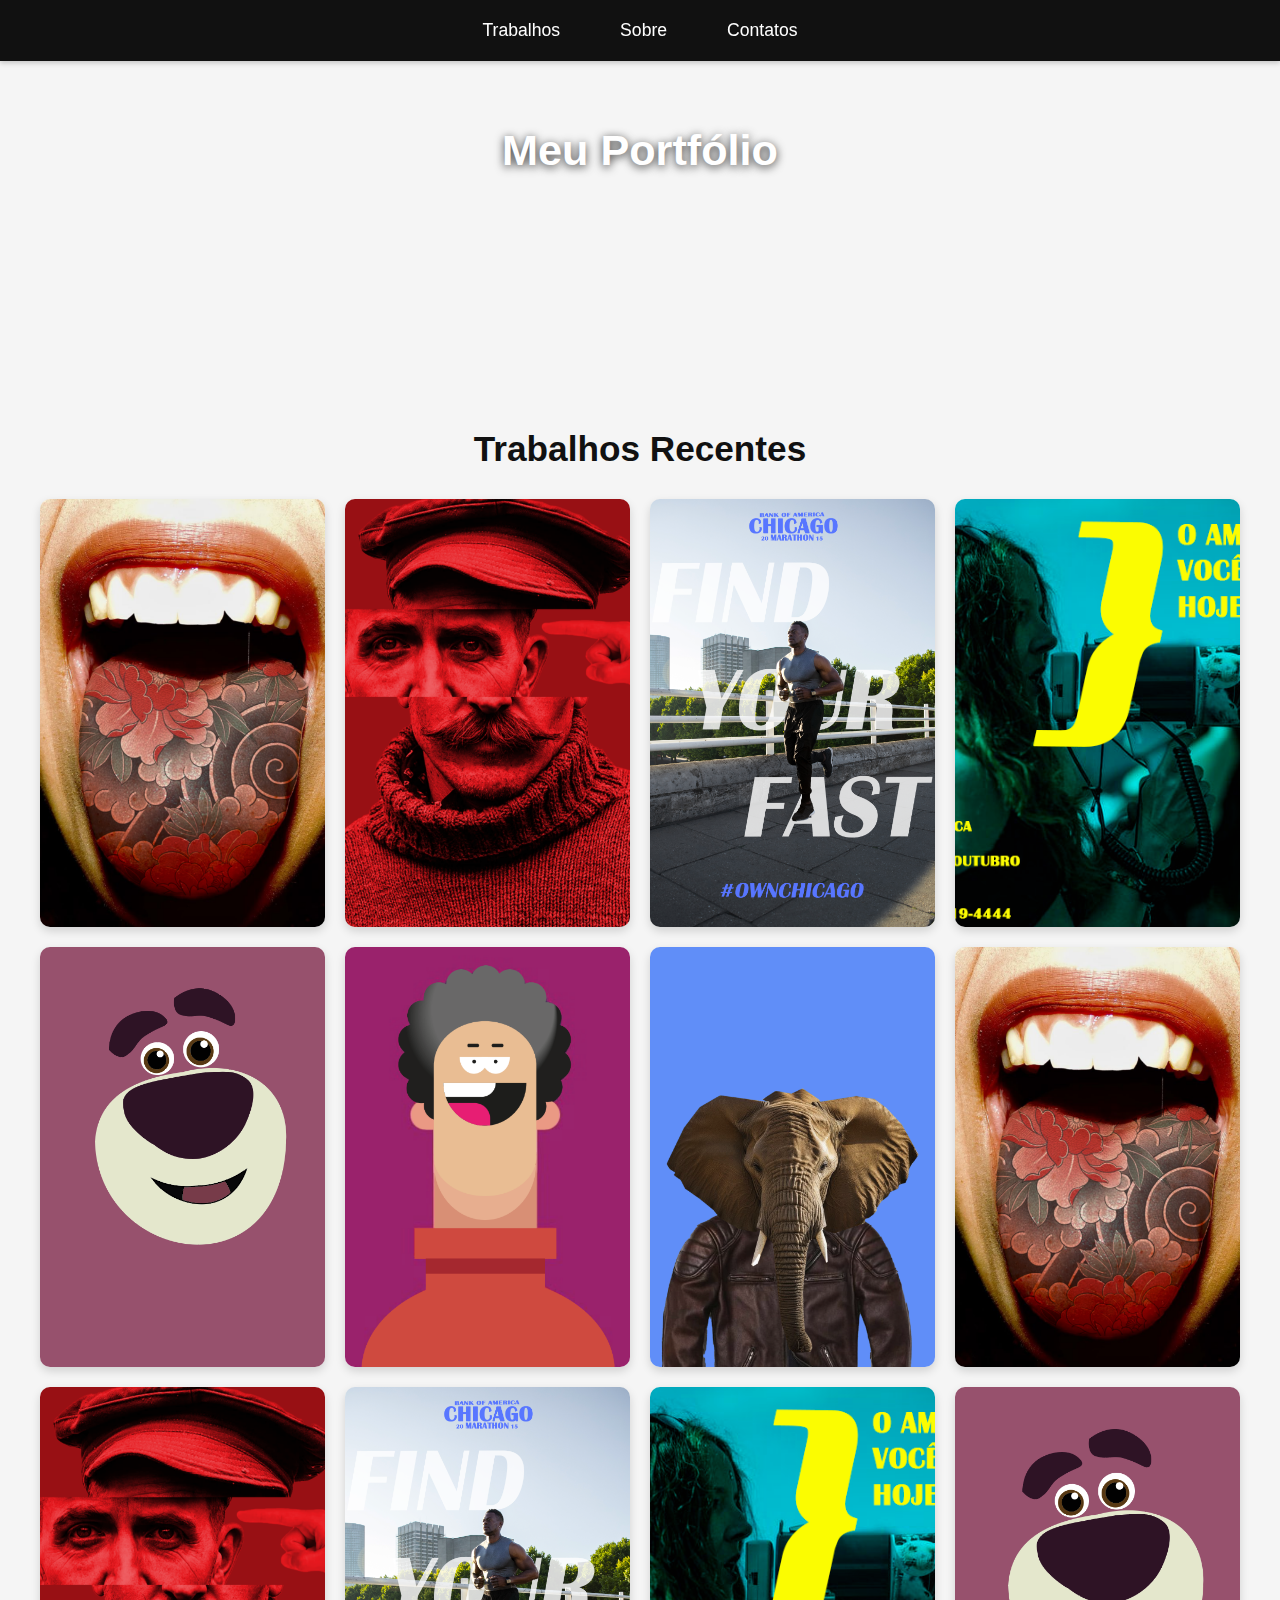
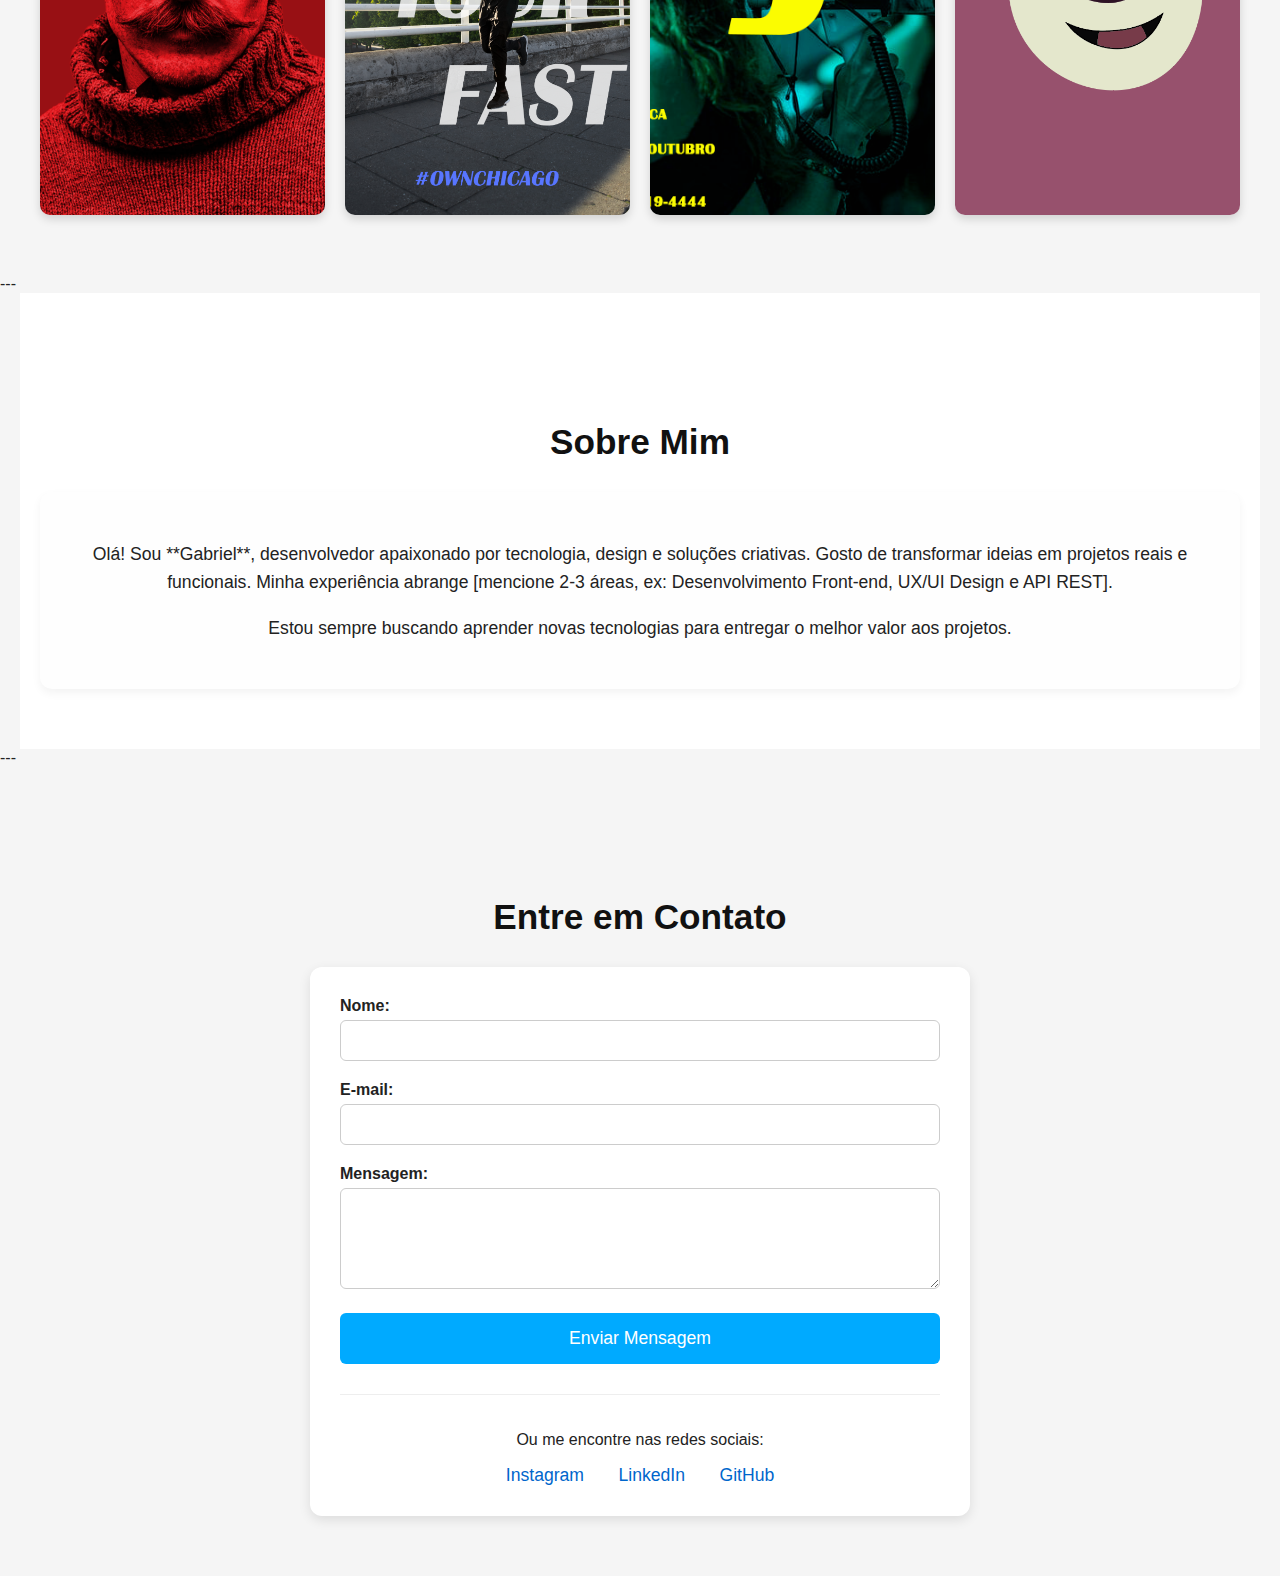
<file: portfolio/index.html>
<!DOCTYPE html>
<html lang="pt-BR">
<head>
    <meta charset="UTF-8" />
    <meta name="viewport" content="width=device-width, initial-scale=1.0" />
    <title>Portfólio de Gabriel</title>
    <style>
        /* BASE E RESET */
        body {
            margin: 0;
            font-family: Arial, Helvetica, sans-serif;
            background: #f5f5f5;
            color: #222;
        }

        /* AJUSTE ESSENCIAL PARA NAV-FIXA: Garante que o conteúdo não fique sob a barra */
        section {
            padding: 60px 20px;
            max-width: 1200px;
            margin: auto;
            /* CRUCIAL: Adiciona margem ou padding superior para o scroll */
            padding-top: 100px; 
            /* CRUCIAL: Adiciona espaço para que o scroll pare corretamente abaixo do nav */
            scroll-margin-top: 80px; 
        }

        h2 {
            text-align: center;
            font-size: 2.2rem;
            margin-bottom: 30px;
            color: #111;
        }
        
        /* BARRA SUPERIOR FIXA */
        nav {
            position: fixed;
            top: 0;
            width: 100%;
            background: #111;
            color: white;
            display: flex;
            justify-content: center;
            gap: 40px;
            padding: 15px 0;
            z-index: 999;
            box-shadow: 0 2px 5px rgba(0, 0, 0, 0.2);
        }

        nav a {
            color: white;
            text-decoration: none;
            font-size: 1.1rem;
            padding: 5px 10px;
            transition: 0.3s;
        }

        nav a:hover {
            color: #00aaff;
        }

        /* BANNER */
        .banner {
            width: 100%;
            height: 300px;
            background: url('https://images.unsplash.com/photo-1521737604893-d14cc237f11d') center/cover no-repeat;
            display: flex;
            justify-content: center;
            align-items: center;
            color: white;
            text-shadow: 0 2px 10px rgba(0, 0, 0, 0.8);
            font-size: 2.7rem;
            font-weight: bold;
        }
        
        /* TRABALHOS (GRID) */
        .grid {
            display: grid;
            /* Garante 4 colunas em telas grandes */
            grid-template-columns: repeat(4, 1fr); 
            gap: 20px;
        }

        .grid img {
            width: 100%;
            height: 100%;
            object-fit: cover;
            border-radius: 10px;
            box-shadow: 0 4px 10px rgba(0, 0, 0, 0.15);
            transition: transform 0.3s;
        }

        .grid img:hover {
            transform: scale(1.05);
            box-shadow: 0 6px 15px rgba(0, 0, 0, 0.25);
        }
        
        /* SOBRE */
        #sobre {
            background: #fff;
        }

        .sobre {
            background: #fefefe;
            border-radius: 12px;
            padding: 30px;
            box-shadow: 0 4px 10px rgba(0, 0, 0, 0.05);
            font-size: 1.1rem;
            line-height: 1.6;
            text-align: center;
        }

        /* CONTATO (INCLUINDO FORMULÁRIO) */
        .contato-box {
            background: white;
            padding: 30px;
            border-radius: 12px;
            box-shadow: 0 4px 12px rgba(0, 0, 0, 0.1);
            max-width: 600px;
            margin: auto;
        }
        
        /* Estilos do Formulário */
        .contato-form label {
            display: block;
            margin-bottom: 5px;
            font-weight: bold;
        }
        
        .contato-form input[type="text"],
        .contato-form input[type="email"],
        .contato-form textarea {
            width: 100%;
            padding: 12px;
            margin-bottom: 20px;
            border: 1px solid #ccc;
            border-radius: 6px;
            box-sizing: border-box;
        }
        
        .contato-form textarea {
            resize: vertical;
        }
        
        .contato-form button {
            background: #00aaff;
            color: white;
            padding: 15px 25px;
            border: none;
            border-radius: 6px;
            cursor: pointer;
            font-size: 1.1rem;
            transition: background 0.3s;
            width: 100%;
        }
        
        .contato-form button:hover {
            background: #007bb5;
        }
        
        /* Links de Redes Sociais */
        .links {
            text-align: center;
            margin-top: 30px;
            padding-top: 20px;
            border-top: 1px solid #eee;
        }

        .links a {
            display: inline-block;
            margin: 0 15px;
            font-size: 1.1rem;
            color: #0066cc;
            text-decoration: none;
            transition: 0.2s;
        }

        .links a:hover {
            color: #003d80;
        }

        /* MEDIA QUERIES (Responsividade) */
        @media (max-width: 1000px) {
            .grid {
                grid-template-columns: repeat(2, 1fr); /* 2 colunas em tablets */
            }
        }
        
        @media (max-width: 600px) {
            .grid {
                grid-template-columns: 1fr; /* 1 coluna em celulares */
            }
            nav {
                gap: 20px;
            }
        }
    </style>
</head>

<body>

    <nav>
        <a href="#trabalhos">Trabalhos</a>
        <a href="#sobre">Sobre</a>
        <a href="#contato">Contatos</a>
    </nav>

    <div class="banner">Meu Portfólio</div>

    <section id="trabalhos">
        <h2>Trabalhos Recentes</h2>
        <div class="grid">
            <img src="./1.png" alt="Trabalho 1" />
            <img src="./2.png" alt="Trabalho 2" />
            <img src="./3.png" alt="Trabalho 3" />
            <img src="./4.png" alt="Trabalho 4" />
            <img src="./5.png" alt="Trabalho 5" />
            <img src="./6.png" alt="Trabalho 6" />
            <img src="./7.png" alt="Trabalho 7" />
            <img src="./1.png" alt="Trabalho 1" />
            <img src="./2.png" alt="Trabalho 2" />
            <img src="./3.png" alt="Trabalho 3" />
            <img src="./4.png" alt="Trabalho 4" />
            <img src="./5.png" alt="Trabalho 5" />
        </div>
    </section>

    ---

    <section id="sobre">
        <h2>Sobre Mim</h2>
        <div class="sobre">
            <p>
                Olá! Sou **Gabriel**, desenvolvedor apaixonado por tecnologia, design e soluções criativas.
                Gosto de transformar ideias em projetos reais e funcionais. Minha experiência abrange
                [mencione 2-3 áreas, ex: Desenvolvimento Front-end, UX/UI Design e API REST]. 
            </p>
            <p>
                Estou sempre buscando aprender novas tecnologias para entregar o melhor valor aos projetos.
            </p>
        </div>
    </section>

    ---

    <section id="contato">
        <h2>Entre em Contato</h2>
        <div class="contato-box">
            
            <form action="SEU_ENDPOINT_DE_FORMULARIO" method="POST" class="contato-form">
                <label for="nome">Nome:</label>
                <input type="text" id="nome" name="nome" required>
                
                <label for="email">E-mail:</label>
                <input type="email" id="email" name="email" required>
                
                <label for="mensagem">Mensagem:</label>
                <textarea id="mensagem" name="mensagem" rows="5" required></textarea>
                
                <button type="submit">Enviar Mensagem</button>
            </form>

            <div class="links">
                <p>Ou me encontre nas redes sociais:</p>
                <a href="#" target="_blank">Instagram</a>
                <a href="#" target="_blank">LinkedIn</a>
                <a href="#" target="_blank">GitHub</a>
            </div>
        </div>
    </section>

</body>

</html>
</file>
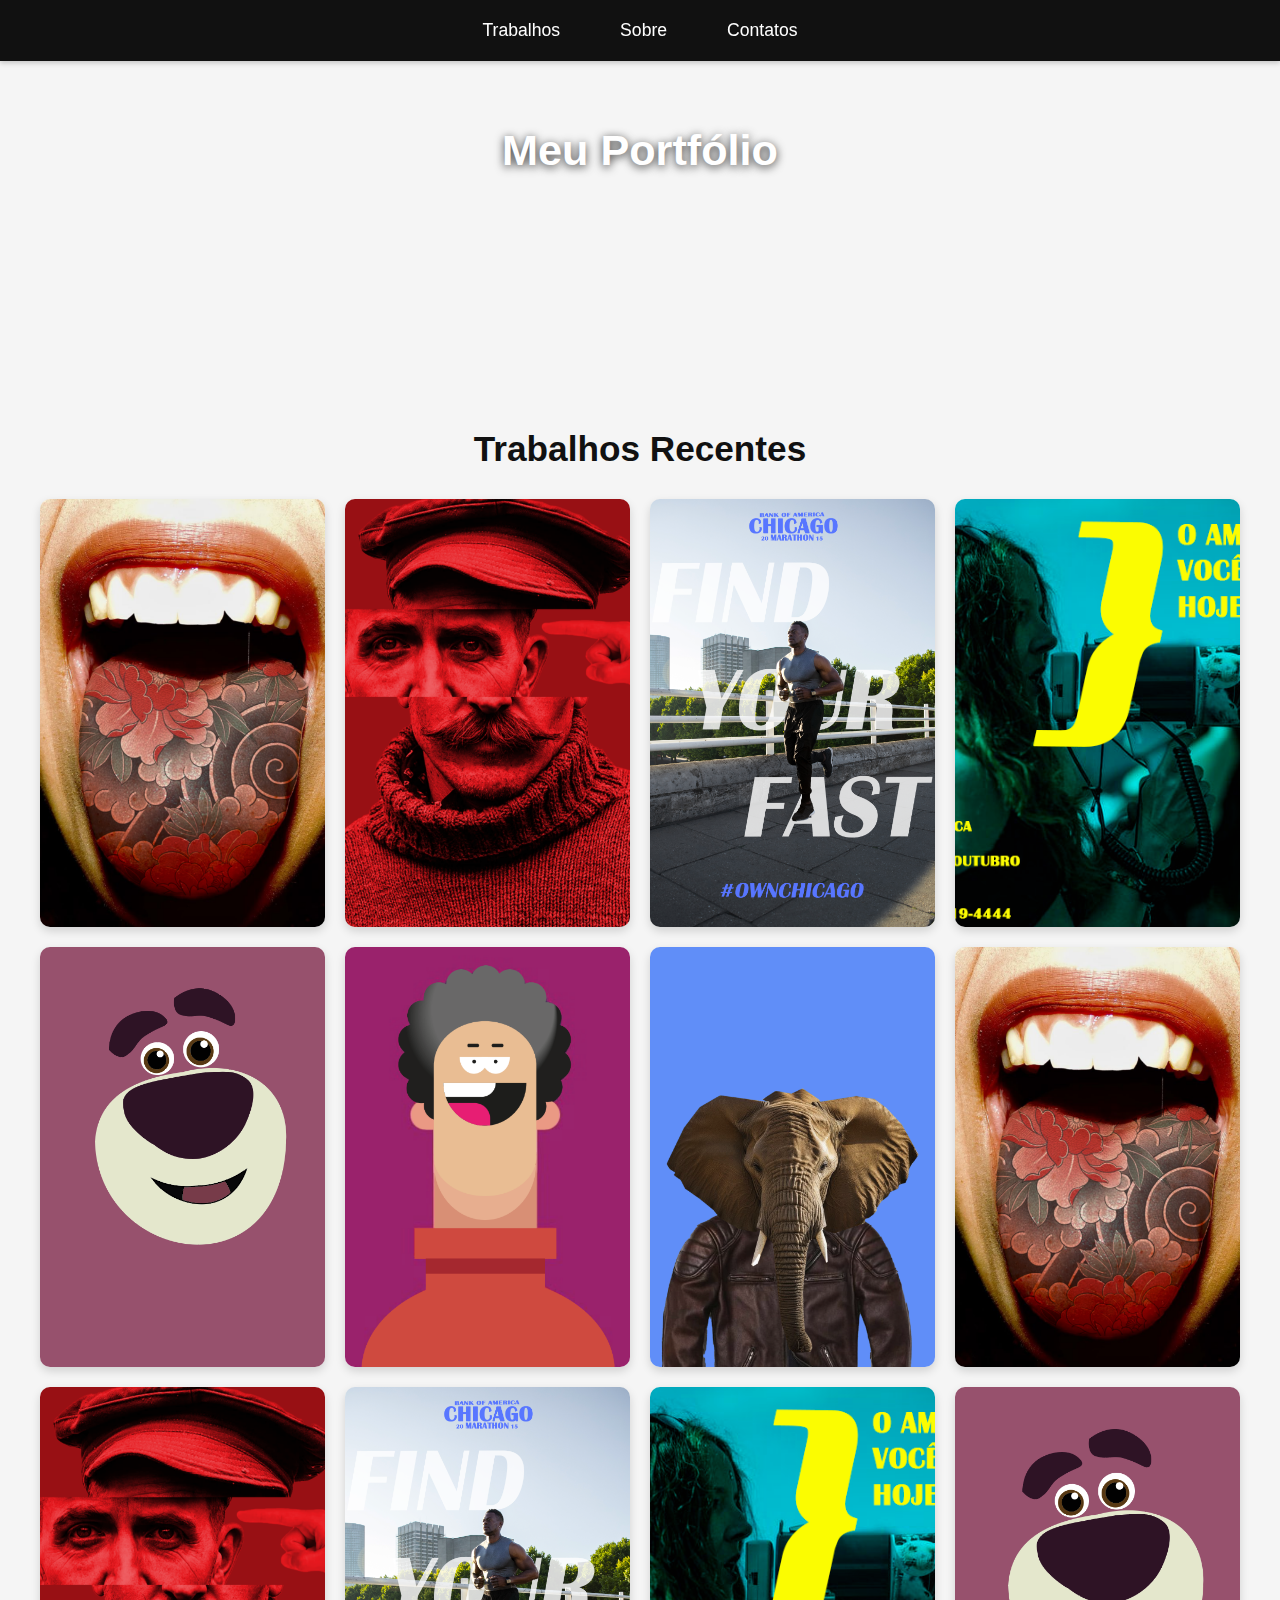
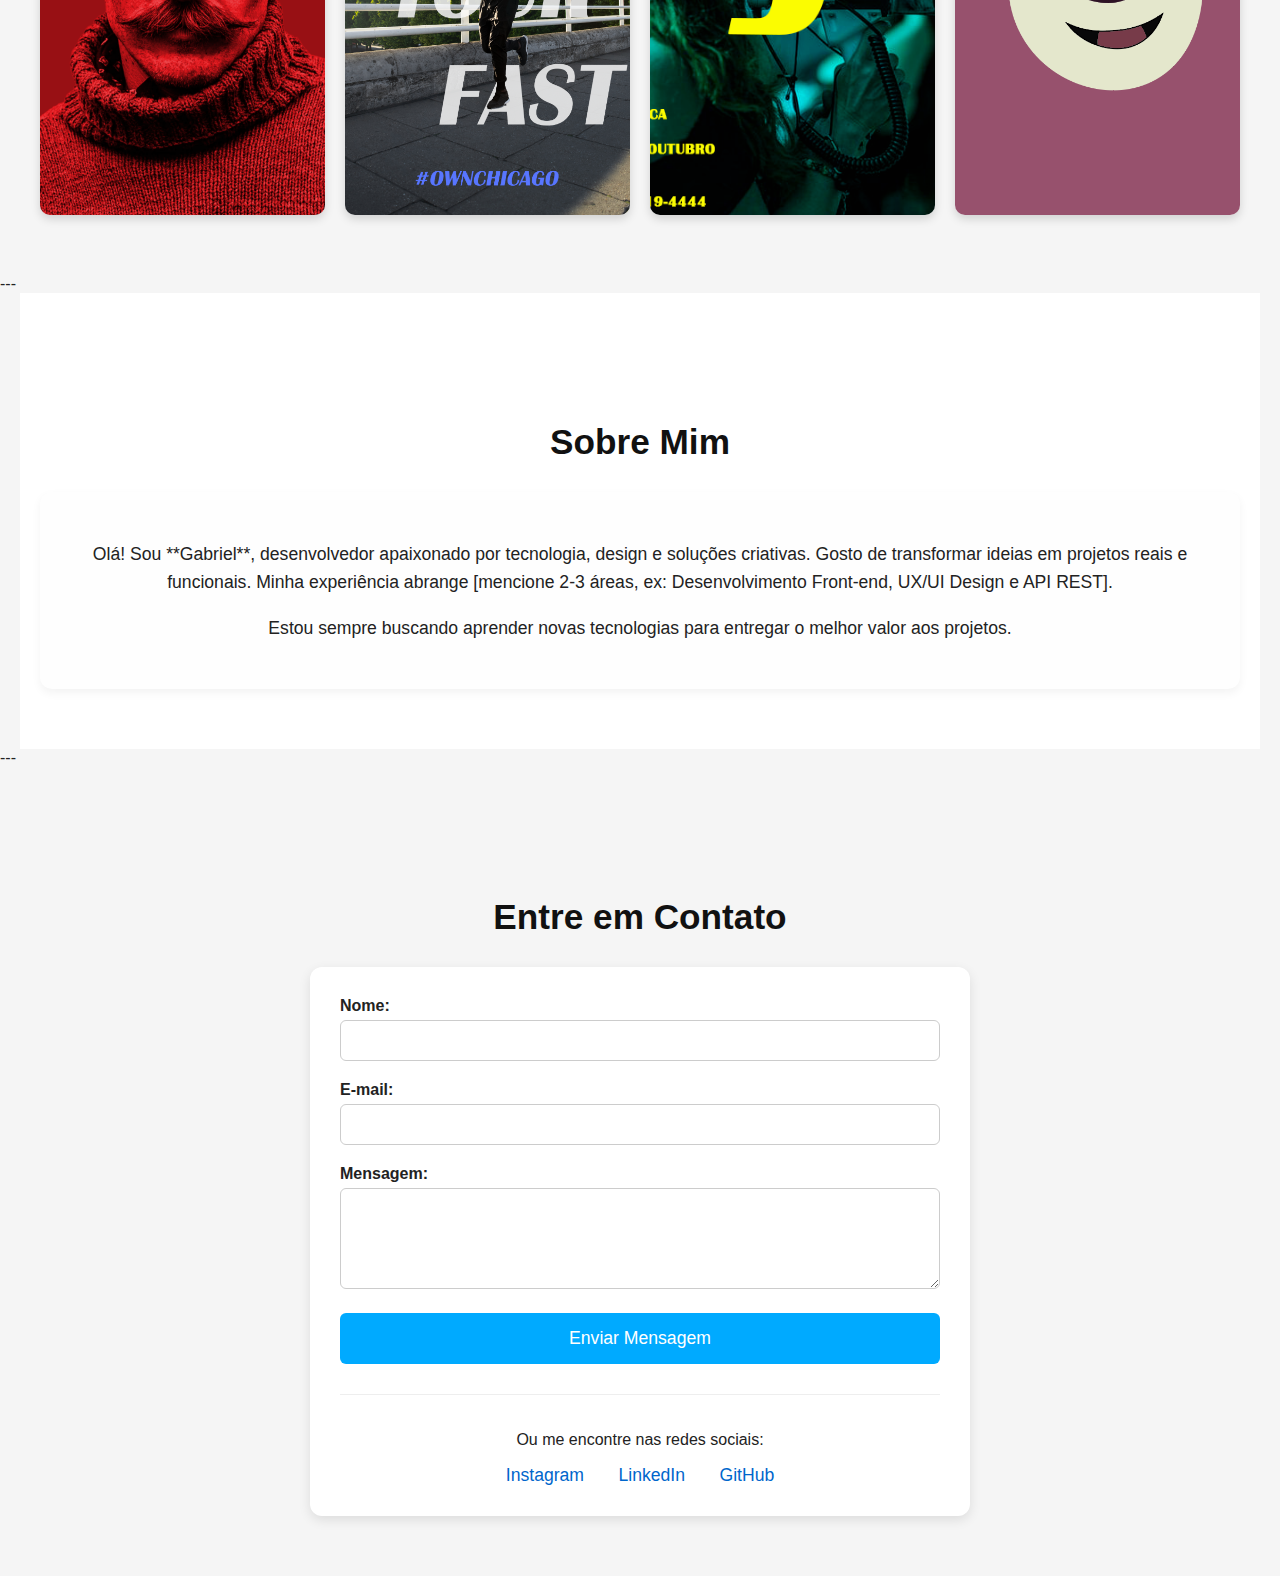
<file: portfolio/port.html>
<!DOCTYPE html>
<html lang="pt-BR">
<head>
    <meta charset="UTF-8" />
    <meta name="viewport" content="width=device-width, initial-scale=1.0" />
    <title>Portfólio de Gabriel</title>
    <style>
        /* BASE E RESET */
        body {
            margin: 0;
            font-family: Arial, Helvetica, sans-serif;
            background: #f5f5f5;
            color: #222;
        }

        /* AJUSTE ESSENCIAL PARA NAV-FIXA: Garante que o conteúdo não fique sob a barra */
        section {
            padding: 60px 20px;
            max-width: 1200px;
            margin: auto;
            /* CRUCIAL: Adiciona margem ou padding superior para o scroll */
            padding-top: 100px; 
            /* CRUCIAL: Adiciona espaço para que o scroll pare corretamente abaixo do nav */
            scroll-margin-top: 80px; 
        }

        h2 {
            text-align: center;
            font-size: 2.2rem;
            margin-bottom: 30px;
            color: #111;
        }
        
        /* BARRA SUPERIOR FIXA */
        nav {
            position: fixed;
            top: 0;
            width: 100%;
            background: #111;
            color: white;
            display: flex;
            justify-content: center;
            gap: 40px;
            padding: 15px 0;
            z-index: 999;
            box-shadow: 0 2px 5px rgba(0, 0, 0, 0.2);
        }

        nav a {
            color: white;
            text-decoration: none;
            font-size: 1.1rem;
            padding: 5px 10px;
            transition: 0.3s;
        }

        nav a:hover {
            color: #00aaff;
        }

        /* BANNER */
        .banner {
            width: 100%;
            height: 300px;
            background: url('https://images.unsplash.com/photo-1521737604893-d14cc237f11d') center/cover no-repeat;
            display: flex;
            justify-content: center;
            align-items: center;
            color: white;
            text-shadow: 0 2px 10px rgba(0, 0, 0, 0.8);
            font-size: 2.7rem;
            font-weight: bold;
        }
        
        /* TRABALHOS (GRID) */
        .grid {
            display: grid;
            /* Garante 4 colunas em telas grandes */
            grid-template-columns: repeat(4, 1fr); 
            gap: 20px;
        }

        .grid img {
            width: 100%;
            height: 100%;
            object-fit: cover;
            border-radius: 10px;
            box-shadow: 0 4px 10px rgba(0, 0, 0, 0.15);
            transition: transform 0.3s;
        }

        .grid img:hover {
            transform: scale(1.05);
            box-shadow: 0 6px 15px rgba(0, 0, 0, 0.25);
        }
        
        /* SOBRE */
        #sobre {
            background: #fff;
        }

        .sobre {
            background: #fefefe;
            border-radius: 12px;
            padding: 30px;
            box-shadow: 0 4px 10px rgba(0, 0, 0, 0.05);
            font-size: 1.1rem;
            line-height: 1.6;
            text-align: center;
        }

        /* CONTATO (INCLUINDO FORMULÁRIO) */
        .contato-box {
            background: white;
            padding: 30px;
            border-radius: 12px;
            box-shadow: 0 4px 12px rgba(0, 0, 0, 0.1);
            max-width: 600px;
            margin: auto;
        }
        
        /* Estilos do Formulário */
        .contato-form label {
            display: block;
            margin-bottom: 5px;
            font-weight: bold;
        }
        
        .contato-form input[type="text"],
        .contato-form input[type="email"],
        .contato-form textarea {
            width: 100%;
            padding: 12px;
            margin-bottom: 20px;
            border: 1px solid #ccc;
            border-radius: 6px;
            box-sizing: border-box;
        }
        
        .contato-form textarea {
            resize: vertical;
        }
        
        .contato-form button {
            background: #00aaff;
            color: white;
            padding: 15px 25px;
            border: none;
            border-radius: 6px;
            cursor: pointer;
            font-size: 1.1rem;
            transition: background 0.3s;
            width: 100%;
        }
        
        .contato-form button:hover {
            background: #007bb5;
        }
        
        /* Links de Redes Sociais */
        .links {
            text-align: center;
            margin-top: 30px;
            padding-top: 20px;
            border-top: 1px solid #eee;
        }

        .links a {
            display: inline-block;
            margin: 0 15px;
            font-size: 1.1rem;
            color: #0066cc;
            text-decoration: none;
            transition: 0.2s;
        }

        .links a:hover {
            color: #003d80;
        }

        /* MEDIA QUERIES (Responsividade) */
        @media (max-width: 1000px) {
            .grid {
                grid-template-columns: repeat(2, 1fr); /* 2 colunas em tablets */
            }
        }
        
        @media (max-width: 600px) {
            .grid {
                grid-template-columns: 1fr; /* 1 coluna em celulares */
            }
            nav {
                gap: 20px;
            }
        }
    </style>
</head>

<body>

    <nav>
        <a href="#trabalhos">Trabalhos</a>
        <a href="#sobre">Sobre</a>
        <a href="#contato">Contatos</a>
    </nav>

    <div class="banner">Meu Portfólio</div>

    <section id="trabalhos">
        <h2>Trabalhos Recentes</h2>
        <div class="grid">
            <img src="./1.png" alt="Trabalho 1" />
            <img src="./2.png" alt="Trabalho 2" />
            <img src="./3.png" alt="Trabalho 3" />
            <img src="./4.png" alt="Trabalho 4" />
            <img src="./5.png" alt="Trabalho 5" />
            <img src="./6.png" alt="Trabalho 6" />
            <img src="./7.png" alt="Trabalho 7" />
            <img src="./1.png" alt="Trabalho 1" />
            <img src="./2.png" alt="Trabalho 2" />
            <img src="./3.png" alt="Trabalho 3" />
            <img src="./4.png" alt="Trabalho 4" />
            <img src="./5.png" alt="Trabalho 5" />
        </div>
    </section>

    ---

    <section id="sobre">
        <h2>Sobre Mim</h2>
        <div class="sobre">
            <p>
                Olá! Sou **Gabriel**, desenvolvedor apaixonado por tecnologia, design e soluções criativas.
                Gosto de transformar ideias em projetos reais e funcionais. Minha experiência abrange
                [mencione 2-3 áreas, ex: Desenvolvimento Front-end, UX/UI Design e API REST]. 
            </p>
            <p>
                Estou sempre buscando aprender novas tecnologias para entregar o melhor valor aos projetos.
            </p>
        </div>
    </section>

    ---

    <section id="contato">
        <h2>Entre em Contato</h2>
        <div class="contato-box">
            
            <form action="SEU_ENDPOINT_DE_FORMULARIO" method="POST" class="contato-form">
                <label for="nome">Nome:</label>
                <input type="text" id="nome" name="nome" required>
                
                <label for="email">E-mail:</label>
                <input type="email" id="email" name="email" required>
                
                <label for="mensagem">Mensagem:</label>
                <textarea id="mensagem" name="mensagem" rows="5" required></textarea>
                
                <button type="submit">Enviar Mensagem</button>
            </form>

            <div class="links">
                <p>Ou me encontre nas redes sociais:</p>
                <a href="#" target="_blank">Instagram</a>
                <a href="#" target="_blank">LinkedIn</a>
                <a href="#" target="_blank">GitHub</a>
            </div>
        </div>
    </section>

</body>

</html>
</file>
